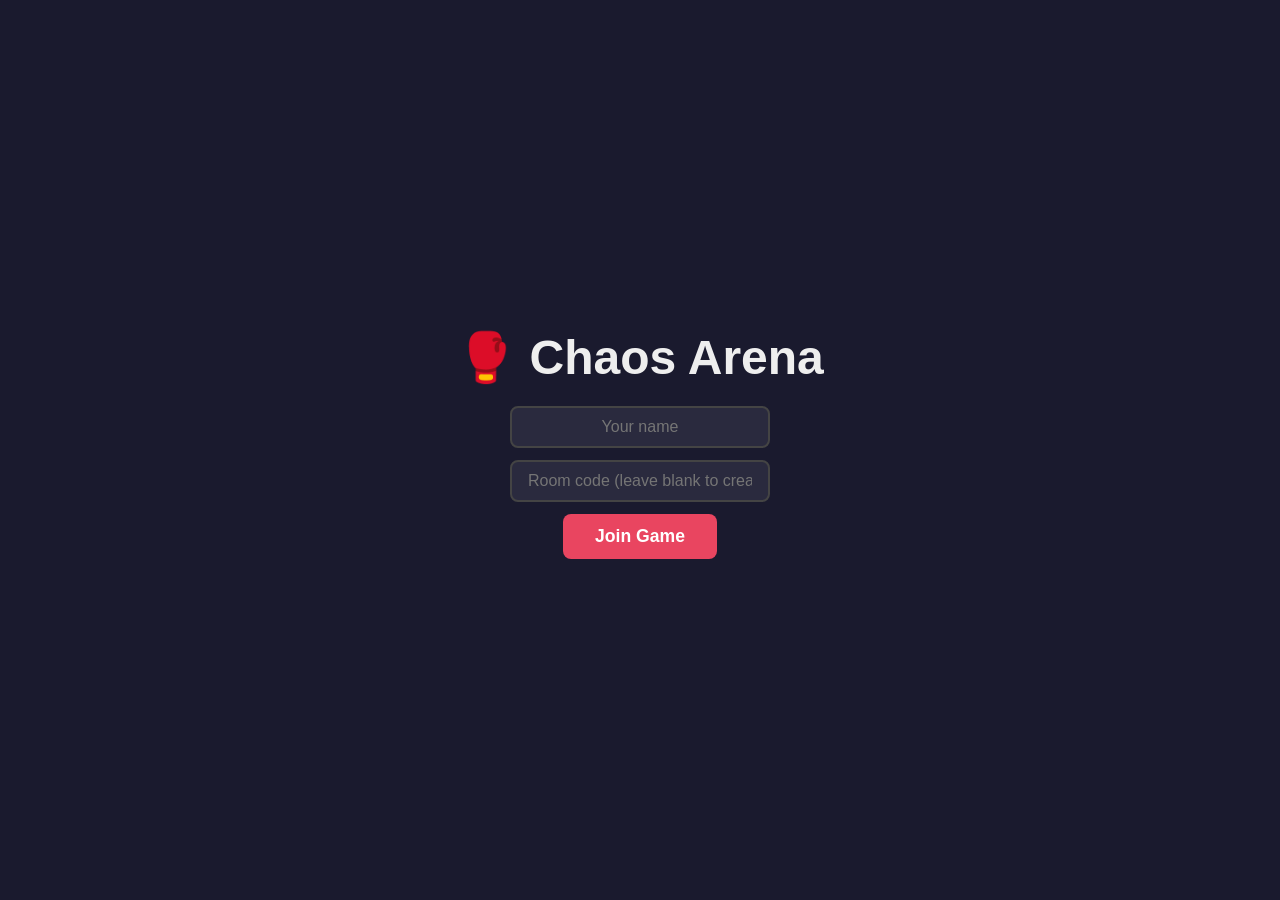
<file: client/index.html>
<!DOCTYPE html>
<html lang="en">
<head>
    <meta charset="UTF-8">
    <meta name="viewport" content="width=device-width, initial-scale=1.0">
    <title>Chaos Arena</title>
    <link rel="stylesheet" href="style.css">
</head>
<body>

<!-- JOIN SCREEN -->
<div id="join-screen">
    <h1>🥊 Chaos Arena</h1>
    <input id="input-name"     type="text" placeholder="Your name" maxlength="16" />
    <input id="input-roomcode" type="text" placeholder="Room code (leave blank to create)" maxlength="4" />
    <button id="btn-join">Join Game</button>
    <div id="join-error"></div>
</div>

<!-- GAME SCREEN -->
<div id="game-screen" class="hidden">
    <div id="hud">
        <span id="hud-room">Room: --</span>
        <span id="hud-health">❤️ 100</span>
        <span id="hud-timer">⏱ 2:00</span>
        <span id="hud-players">Players: 0</span>
    </div>
    <canvas id="game-canvas"></canvas>
    <div id="reaction-bar">
        <button class="react-btn" data-emoji="😂">😂</button>
        <button class="react-btn" data-emoji="🤡">🤡</button>
        <button class="react-btn" data-emoji="💀">💀</button>
        <button class="react-btn" data-emoji="🔥">🔥</button>
    </div>
    <div id="event-log"></div>
</div>

<!-- ROUND OVER SCREEN -->
<div id="roundover-screen" class="hidden">
    <h2 id="roundover-winner"></h2>
    <div id="roundover-messages"></div>
    <p id="roundover-countdown"></p>
</div>

<script src="network.js"></script>
<script src="input.js"></script>
<script src="renderer.js"></script>
<script src="game.js"></script>
</body>
</html>
</file>
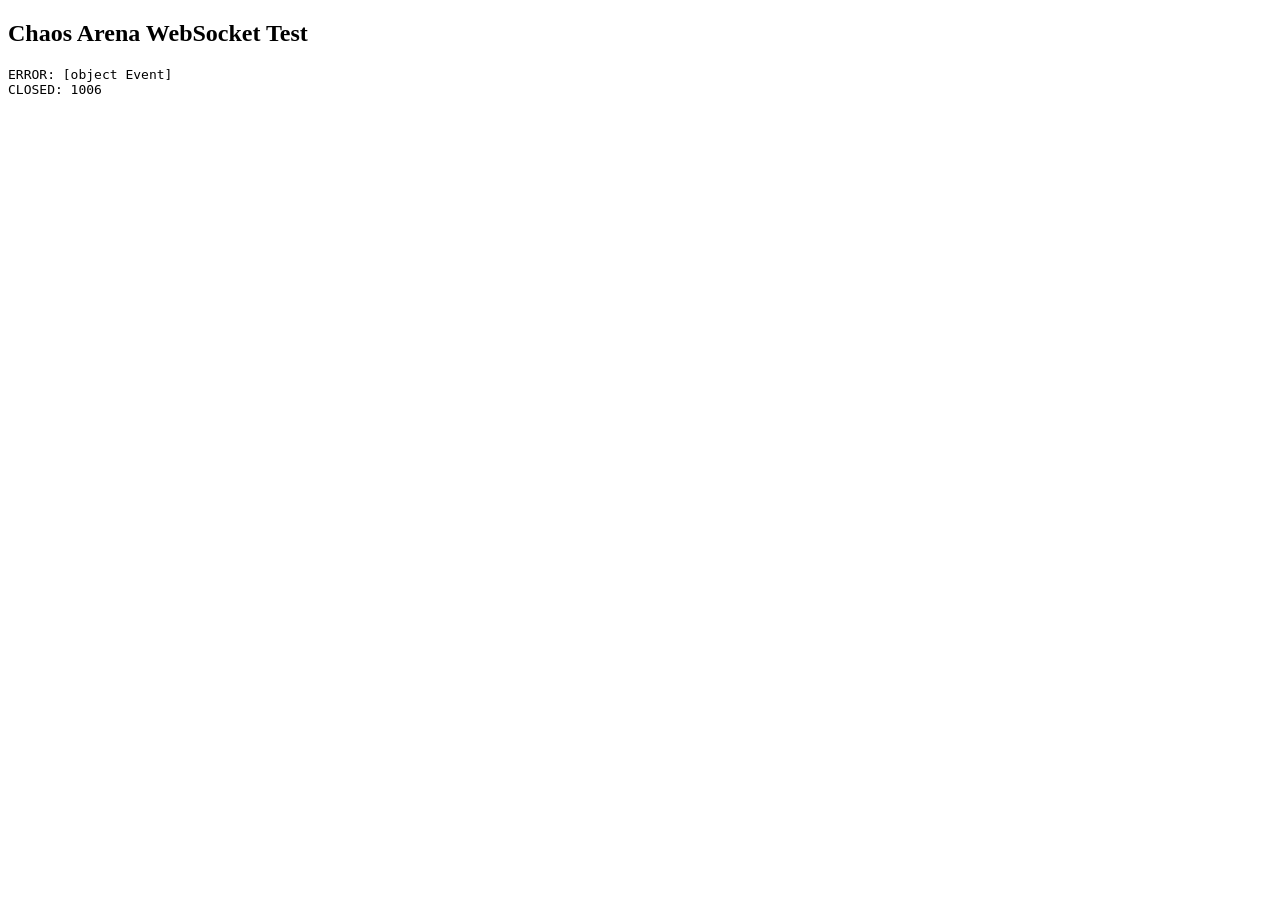
<file: test.html>
<!DOCTYPE html>
<html>
<head>
    <title>Chaos Arena Test</title>
</head>
<body>
<h2>Chaos Arena WebSocket Test</h2>
<div id="log" style="font-family: monospace; white-space: pre;"></div>

<script>
    function log(msg) {
      document.getElementById('log').innerText += msg + '\n';
    }

    const ws = new WebSocket('ws://localhost:8080/ws/game');

    ws.onopen = () => {
      log('CONNECTED');
      ws.send(JSON.stringify({ type: 'JOIN_ROOM', name: 'Pluto', roomCode: 'TEST' }));
    };

    ws.onmessage = e => {
      log('MSG: ' + JSON.stringify(JSON.parse(e.data), null, 2));
    };

    ws.onerror = e => log('ERROR: ' + e);
    ws.onclose = e => log('CLOSED: ' + e.code);
</script>
</body>
</html>
</file>
<file: client/style.css>
* {
  margin: 0;
  padding: 0;
  box-sizing: border-box;
}

body {
  background: #1a1a2e;
  color: #eee;
  font-family: 'Segoe UI', sans-serif;
  display: flex;
  flex-direction: column;
  justify-content: center;
  align-items: center;
  min-height: 100vh;
  overflow: hidden;
}

/* JOIN SCREEN */
#join-screen {
  display: flex;
  flex-direction: column;
  align-items: center;
  gap: 12px;
}

#join-screen h1 {
  font-size: 3rem;
  margin-bottom: 8px;
}

#join-screen input {
  padding: 10px 16px;
  font-size: 1rem;
  border-radius: 8px;
  border: 2px solid #444;
  background: #2a2a3e;
  color: #eee;
  width: 260px;
  text-align: center;
}

#join-screen button {
  padding: 12px 32px;
  font-size: 1.1rem;
  border-radius: 8px;
  border: none;
  background: #e94560;
  color: white;
  cursor: pointer;
  font-weight: bold;
}

#join-screen button:hover {
  background: #c73652;
}

#join-error {
  color: #e94560;
  font-size: 0.9rem;
}

/* GAME SCREEN */
#game-screen {
  display: flex;
  flex-direction: column;
  align-items: center;
  gap: 8px;
  width: 100%;
  height: 100vh;
  justify-content: center;
}

#game-canvas {
  border: 2px solid #444;
  border-radius: 4px;
  display: block;
  width: 800px;
  height: 600px;
}

#hud {
  display: flex;
  gap: 24px;
  font-size: 1rem;
  background: #0f0f23;
  padding: 6px 20px;
  border-radius: 8px;
}

#reaction-bar {
  display: flex;
  gap: 8px;
}

.react-btn {
  font-size: 1.5rem;
  background: #2a2a3e;
  border: 2px solid #444;
  border-radius: 8px;
  padding: 4px 12px;
  cursor: pointer;
}

.react-btn:hover {
  background: #3a3a4e;
}

#event-log {
  position: fixed;
  bottom: 16px;
  left: 16px;
  display: flex;
  flex-direction: column;
  gap: 4px;
  pointer-events: none;
}

.event-entry {
  background: rgba(0,0,0,0.7);
  padding: 4px 10px;
  border-radius: 6px;
  font-size: 0.85rem;
  animation: fadeout 4s forwards;
}

@keyframes fadeout {
  0%   { opacity: 1; }
  70%  { opacity: 1; }
  100% { opacity: 0; }
}

/* ROUND OVER SCREEN */
#roundover-screen {
  display: flex;
  flex-direction: column;
  align-items: center;
  gap: 12px;
  text-align: center;
}

#roundover-winner {
  font-size: 2.5rem;
  color: #ffd700;
}

#roundover-messages {
  display: flex;
  flex-direction: column;
  gap: 6px;
  font-size: 0.95rem;
  color: #ccc;
}

#roundover-countdown {
  color: #888;
  font-size: 0.9rem;
}

.hidden {
  display: none !important;
}
</file>
